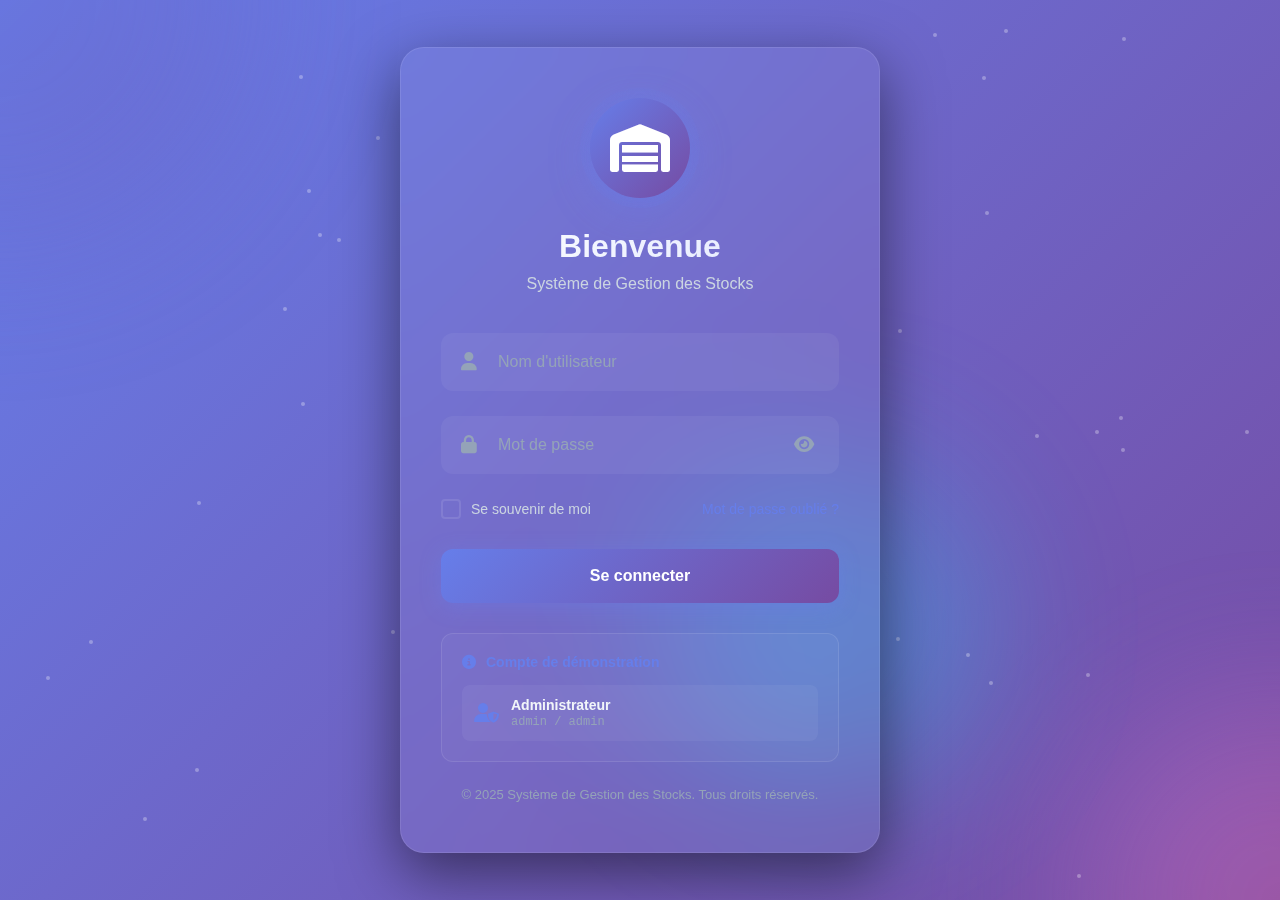
<file: index.html>
<!DOCTYPE html>
<html lang="fr">
<head>
    <meta charset="UTF-8">
    <meta name="viewport" content="width=device-width, initial-scale=1.0">
    <title>Connexion - Système de Gestion des Stocks</title>
    
    <!-- Font Awesome -->
    <link href="https://cdnjs.cloudflare.com/ajax/libs/font-awesome/6.4.0/css/all.min.css" rel="stylesheet">
    
    <!-- Login Styles -->
    <link rel="stylesheet" href="login.css">
</head>
<body>
    <!-- Animated Background -->
    <div class="login-background">
        <div class="shape shape-1"></div>
        <div class="shape shape-2"></div>
        <div class="shape shape-3"></div>
        <div class="particles" id="particles"></div>
    </div>

    <!-- Login Container -->
    <div class="login-wrapper">
        <div class="login-card">
            <!-- Logo & Header -->
            <div class="login-header">
                <div class="logo-container">
                    <div class="logo-circle">
                        <i class="fas fa-warehouse"></i>
                    </div>
                    <div class="logo-glow"></div>
                </div>
                <h1 class="login-title">Bienvenue</h1>
                <p class="login-subtitle">Système de Gestion des Stocks</p>
            </div>

            <!-- Login Form -->
            <form id="loginForm" class="login-form">
                <div class="form-group">
                    <div class="input-wrapper">
                        <i class="fas fa-user input-icon"></i>
                        <input 
                            type="text" 
                            id="username" 
                            class="form-input" 
                            placeholder="Nom d'utilisateur"
                            required
                            autocomplete="username"
                        >
                        <span class="input-border"></span>
                    </div>
                </div>

                <div class="form-group">
                    <div class="input-wrapper">
                        <i class="fas fa-lock input-icon"></i>
                        <input 
                            type="password" 
                            id="password" 
                            class="form-input" 
                            placeholder="Mot de passe"
                            required
                            autocomplete="current-password"
                        >
                        <button type="button" class="password-toggle" id="togglePassword">
                            <i class="fas fa-eye"></i>
                        </button>
                        <span class="input-border"></span>
                    </div>
                </div>

                <div class="form-options">
                    <label class="checkbox-container">
                        <input type="checkbox" id="rememberMe">
                        <span class="checkmark"></span>
                        <span class="checkbox-label">Se souvenir de moi</span>
                    </label>
                    <a href="#" class="forgot-password">Mot de passe oublié ?</a>
                </div>

                <button type="submit" class="login-button" id="loginBtn">
                    <span class="button-text">Se connecter</span>
                    <span class="button-loader" style="display: none;">
                        <i class="fas fa-spinner fa-spin"></i>
                    </span>
                    <div class="button-shine"></div>
                </button>

                <div class="alert alert-error" id="errorAlert" style="display: none;">
                    <i class="fas fa-exclamation-circle"></i>
                    <span id="errorMessage">Identifiants incorrects</span>
                </div>
            </form>

            <!-- Demo Credentials -->
            <div class="demo-credentials">
                <div class="demo-header">
                    <i class="fas fa-info-circle"></i>
                    <span>Compte de démonstration</span>
                </div>
                <div class="demo-list">
                    <div class="demo-item" onclick="fillCredentials('admin', 'admin')">
                        <i class="fas fa-user-shield"></i>
                        <div>
                            <strong>Administrateur</strong>
                            <span>admin / admin</span>
                        </div>
                    </div>
                </div>
            </div>

            <!-- Footer -->
            <div class="login-footer">
                <p>&copy; 2025 Système de Gestion des Stocks. Tous droits réservés.</p>
            </div>
        </div>
    </div>

    <!-- JavaScript -->
    <script>
        // Generate particles animation
        function createParticles() {
            const container = document.getElementById('particles');
            if (!container) return;
            const particleCount = 50;
            
            for (let i = 0; i < particleCount; i++) {
                const particle = document.createElement('div');
                particle.className = 'particle';
                particle.style.left = Math.random() * 100 + '%';
                particle.style.top = Math.random() * 100 + '%';
                particle.style.animationDelay = Math.random() * 20 + 's';
                particle.style.animationDuration = (Math.random() * 10 + 10) + 's';
                container.appendChild(particle);
            }
        }
        createParticles();

        // Password toggle
        document.getElementById('togglePassword').addEventListener('click', function() {
            const passwordInput = document.getElementById('password');
            const icon = this.querySelector('i');
            
            if (passwordInput.type === 'password') {
                passwordInput.type = 'text';
                icon.classList.remove('fa-eye');
                icon.classList.add('fa-eye-slash');
            } else {
                passwordInput.type = 'password';
                icon.classList.remove('fa-eye-slash');
                icon.classList.add('fa-eye');
            }
        });

        // Fill credentials function
        function fillCredentials(username, password) {
            document.getElementById('username').value = username;
            document.getElementById('password').value = password;
            
            document.querySelectorAll('.form-input').forEach(input => {
                input.parentElement.classList.add('filled');
            });
        }

        // Login form submission
        document.getElementById('loginForm').addEventListener('submit', async function(e) {
            e.preventDefault();
            
            const username = document.getElementById('username').value.trim();
            const password = document.getElementById('password').value.trim();
            const rememberMe = document.getElementById('rememberMe').checked;
            const errorAlert = document.getElementById('errorAlert');
            const loginBtn = document.getElementById('loginBtn');
            const buttonText = loginBtn.querySelector('.button-text');
            const buttonLoader = loginBtn.querySelector('.button-loader');
            
            // Hide error
            errorAlert.style.display = 'none';
            
            // Show loading
            buttonText.style.display = 'none';
            buttonLoader.style.display = 'inline-block';
            loginBtn.disabled = true;
            
            // Simulate network delay
            await new Promise(resolve => setTimeout(resolve, 800));
            
            // Simple validation
            if (username === 'admin' && password === 'admin') {
                // Success animation
                loginBtn.classList.add('success');
                buttonLoader.innerHTML = '<i class="fas fa-check"></i>';
                
                // Save session
                const userData = {
                    username: username,
                    loginTime: new Date().toISOString(),
                    rememberMe: rememberMe
                };
                
                if (rememberMe) {
                    localStorage.setItem('currentUser', JSON.stringify(userData));
                } else {
                    sessionStorage.setItem('currentUser', JSON.stringify(userData));
                }
                
                // Redirect to dashboard
                setTimeout(() => {
                    window.location.href = './dashboard.html';
                }, 1000);
            } else {
                // Error
                buttonText.style.display = 'inline-block';
                buttonLoader.style.display = 'none';
                loginBtn.disabled = false;
                loginBtn.classList.add('error');
                
                errorAlert.style.display = 'flex';
                errorAlert.style.animation = 'shake 0.5s';
                
                setTimeout(() => {
                    loginBtn.classList.remove('error');
                    errorAlert.style.animation = '';
                }, 1000);
            }
        });

        // Input animation
        document.querySelectorAll('.form-input').forEach(input => {
            input.addEventListener('focus', function() {
                this.parentElement.classList.add('focused');
            });
            
            input.addEventListener('blur', function() {
                if (!this.value) {
                    this.parentElement.classList.remove('focused', 'filled');
                } else {
                    this.parentElement.classList.add('filled');
                    this.parentElement.classList.remove('focused');
                }
            });
        });
    </script>
</body>
</html>
</file>
<file: login.css>
/* ==================== VARIABLES ==================== */
:root {
    --primary: #667eea;
    --primary-dark: #5568d3;
    --secondary: #764ba2;
    --success: #10b981;
    --error: #f43f5e;
    --text-primary: #f1f5f9;
    --text-secondary: #cbd5e1;
    --text-muted: #94a3b8;
    --glass-bg: rgba(255, 255, 255, 0.05);
    --glass-border: rgba(255, 255, 255, 0.1);
    --shadow: 0 8px 32px rgba(0, 0, 0, 0.3);
    --shadow-xl: 0 20px 60px rgba(0, 0, 0, 0.5);
    --radius: 12px;
    --transition: all 0.3s cubic-bezier(0.4, 0, 0.2, 1);
}

/* ==================== RESET & BASE ==================== */
* {
    margin: 0;
    padding: 0;
    box-sizing: border-box;
}

body {
    font-family: 'Segoe UI', Tahoma, Geneva, Verdana, sans-serif;
    background: linear-gradient(135deg, #667eea 0%, #764ba2 100%);
    min-height: 100vh;
    overflow: hidden;
    color: var(--text-primary);
}

/* ==================== ANIMATED BACKGROUND ==================== */
.login-background {
    position: fixed;
    top: 0;
    left: 0;
    width: 100%;
    height: 100%;
    overflow: hidden;
    z-index: 0;
}

.shape {
    position: absolute;
    border-radius: 50%;
    filter: blur(80px);
    opacity: 0.3;
    animation: float 20s infinite ease-in-out;
}

.shape-1 {
    width: 500px;
    height: 500px;
    background: linear-gradient(135deg, #667eea, #764ba2);
    top: -250px;
    left: -250px;
    animation-delay: 0s;
}

.shape-2 {
    width: 400px;
    height: 400px;
    background: linear-gradient(135deg, #f093fb, #f5576c);
    bottom: -200px;
    right: -200px;
    animation-delay: 7s;
}

.shape-3 {
    width: 350px;
    height: 350px;
    background: linear-gradient(135deg, #4facfe, #00f2fe);
    top: 50%;
    left: 50%;
    animation-delay: 14s;
}

@keyframes float {
    0%, 100% {
        transform: translate(0, 0) rotate(0deg);
    }
    33% {
        transform: translate(50px, -50px) rotate(120deg);
    }
    66% {
        transform: translate(-50px, 50px) rotate(240deg);
    }
}

/* Particles */
.particles {
    position: absolute;
    width: 100%;
    height: 100%;
}

.particle {
    position: absolute;
    width: 4px;
    height: 4px;
    background: rgba(255, 255, 255, 0.3);
    border-radius: 50%;
    animation: particleFloat linear infinite;
}

@keyframes particleFloat {
    0% {
        transform: translateY(0) translateX(0);
        opacity: 1;
    }
    100% {
        transform: translateY(-1000px) translateX(200px);
        opacity: 0;
    }
}

/* ==================== LOGIN WRAPPER ==================== */
.login-wrapper {
    position: relative;
    z-index: 1;
    min-height: 100vh;
    display: flex;
    align-items: center;
    justify-content: center;
    padding: 20px;
    overflow-y: auto;
}

/* ==================== LOGIN CARD ==================== */
.login-card {
    background: var(--glass-bg);
    backdrop-filter: blur(20px);
    border: 1px solid var(--glass-border);
    border-radius: 24px;
    padding: 50px 40px;
    width: 100%;
    max-width: 480px;
    box-shadow: var(--shadow-xl);
    animation: slideUp 0.6s cubic-bezier(0.34, 1.56, 0.64, 1);
}

@keyframes slideUp {
    from {
        opacity: 0;
        transform: translateY(50px) scale(0.95);
    }
    to {
        opacity: 1;
        transform: translateY(0) scale(1);
    }
}

/* ==================== HEADER ==================== */
.login-header {
    text-align: center;
    margin-bottom: 40px;
}

.logo-container {
    position: relative;
    display: inline-block;
    margin-bottom: 30px;
}

.logo-circle {
    width: 100px;
    height: 100px;
    background: linear-gradient(135deg, var(--primary), var(--secondary));
    border-radius: 50%;
    display: flex;
    align-items: center;
    justify-content: center;
    box-shadow: 0 10px 40px rgba(102, 126, 234, 0.4);
    animation: pulse 3s ease-in-out infinite;
    position: relative;
    z-index: 2;
}

.logo-circle i {
    font-size: 48px;
    color: white;
}

.logo-glow {
    position: absolute;
    top: 50%;
    left: 50%;
    transform: translate(-50%, -50%);
    width: 120px;
    height: 120px;
    background: radial-gradient(circle, rgba(102, 126, 234, 0.4), transparent);
    border-radius: 50%;
    animation: glow 2s ease-in-out infinite alternate;
    z-index: 1;
}

@keyframes pulse {
    0%, 100% {
        transform: scale(1);
    }
    50% {
        transform: scale(1.05);
    }
}

@keyframes glow {
    from {
        opacity: 0.5;
        transform: translate(-50%, -50%) scale(1);
    }
    to {
        opacity: 1;
        transform: translate(-50%, -50%) scale(1.2);
    }
}

.login-title {
    font-size: 32px;
    font-weight: 700;
    margin-bottom: 10px;
    background: linear-gradient(135deg, #fff, #e0e7ff);
    -webkit-background-clip: text;
    -webkit-text-fill-color: transparent;
    background-clip: text;
}

.login-subtitle {
    font-size: 16px;
    color: var(--text-secondary);
    font-weight: 400;
}

/* ==================== FORM ==================== */
.login-form {
    margin-bottom: 30px;
}

.form-group {
    margin-bottom: 25px;
}

.input-wrapper {
    position: relative;
}

.input-icon {
    position: absolute;
    left: 20px;
    top: 50%;
    transform: translateY(-50%);
    color: var(--text-muted);
    font-size: 18px;
    transition: var(--transition);
    z-index: 2;
}

.form-input {
    width: 100%;
    padding: 18px 20px 18px 55px;
    background: rgba(255, 255, 255, 0.05);
    border: 2px solid transparent;
    border-radius: var(--radius);
    color: var(--text-primary);
    font-size: 16px;
    font-weight: 500;
    transition: var(--transition);
    position: relative;
}

.form-input:focus {
    outline: none;
    background: rgba(255, 255, 255, 0.08);
    border-color: var(--primary);
    box-shadow: 0 0 0 4px rgba(102, 126, 234, 0.1);
}

.form-input:focus + .password-toggle {
    color: var(--primary);
}

.form-input::placeholder {
    color: var(--text-muted);
}

.input-wrapper.focused .input-icon,
.input-wrapper.filled .input-icon {
    color: var(--primary);
}

.input-border {
    position: absolute;
    bottom: 0;
    left: 0;
    width: 0;
    height: 2px;
    background: linear-gradient(90deg, var(--primary), var(--secondary));
    transition: width 0.4s ease;
    border-radius: 2px;
}

.input-wrapper.focused .input-border {
    width: 100%;
}

.password-toggle {
    position: absolute;
    right: 20px;
    top: 50%;
    transform: translateY(-50%);
    background: none;
    border: none;
    color: var(--text-muted);
    cursor: pointer;
    font-size: 18px;
    transition: var(--transition);
    z-index: 2;
    padding: 5px;
}

.password-toggle:hover {
    color: var(--primary);
}

/* ==================== FORM OPTIONS ==================== */
.form-options {
    display: flex;
    justify-content: space-between;
    align-items: center;
    margin-bottom: 30px;
    font-size: 14px;
}

.checkbox-container {
    display: flex;
    align-items: center;
    cursor: pointer;
    user-select: none;
}

.checkbox-container input {
    display: none;
}

.checkmark {
    width: 20px;
    height: 20px;
    border: 2px solid var(--glass-border);
    border-radius: 4px;
    margin-right: 10px;
    display: flex;
    align-items: center;
    justify-content: center;
    transition: var(--transition);
}

.checkbox-container input:checked ~ .checkmark {
    background: var(--primary);
    border-color: var(--primary);
}

.checkbox-container input:checked ~ .checkmark::after {
    content: '\f00c';
    font-family: 'Font Awesome 6 Free';
    font-weight: 900;
    color: white;
    font-size: 12px;
}

.checkbox-label {
    color: var(--text-secondary);
}

.forgot-password {
    color: var(--primary);
    text-decoration: none;
    transition: var(--transition);
}

.forgot-password:hover {
    color: var(--primary-dark);
    text-decoration: underline;
}

/* ==================== LOGIN BUTTON ==================== */
.login-button {
    width: 100%;
    padding: 18px;
    background: linear-gradient(135deg, var(--primary), var(--secondary));
    border: none;
    border-radius: var(--radius);
    color: white;
    font-size: 16px;
    font-weight: 700;
    cursor: pointer;
    transition: var(--transition);
    position: relative;
    overflow: hidden;
    box-shadow: 0 4px 20px rgba(102, 126, 234, 0.4);
}

.login-button:hover {
    transform: translateY(-2px);
    box-shadow: 0 8px 30px rgba(102, 126, 234, 0.6);
}

.login-button:active {
    transform: translateY(0);
}

.login-button.success {
    background: linear-gradient(135deg, var(--success), #059669);
}

.login-button.error {
    animation: shake 0.5s;
}

@keyframes shake {
    0%, 100% { transform: translateX(0); }
    25% { transform: translateX(-10px); }
    75% { transform: translateX(10px); }
}

.button-shine {
    position: absolute;
    top: 0;
    left: -100%;
    width: 100%;
    height: 100%;
    background: linear-gradient(90deg, transparent, rgba(255, 255, 255, 0.3), transparent);
    transition: left 0.5s;
}

.login-button:hover .button-shine {
    left: 100%;
}

/* ==================== ALERT ==================== */
.alert {
    padding: 15px 20px;
    border-radius: var(--radius);
    margin-top: 20px;
    display: flex;
    align-items: center;
    gap: 12px;
    font-size: 14px;
    font-weight: 500;
}

.alert-error {
    background: rgba(244, 63, 94, 0.15);
    border: 1px solid rgba(244, 63, 94, 0.3);
    color: #fca5a5;
}

.alert i {
    font-size: 18px;
}

/* ==================== DEMO CREDENTIALS ==================== */
.demo-credentials {
    background: rgba(255, 255, 255, 0.03);
    border: 1px solid var(--glass-border);
    border-radius: var(--radius);
    padding: 20px;
    margin-bottom: 25px;
}

.demo-header {
    display: flex;
    align-items: center;
    gap: 10px;
    margin-bottom: 15px;
    font-size: 14px;
    font-weight: 600;
    color: var(--primary);
}

.demo-list {
    display: flex;
    flex-direction: column;
    gap: 10px;
}

.demo-item {
    display: flex;
    align-items: center;
    gap: 12px;
    padding: 12px;
    background: rgba(255, 255, 255, 0.05);
    border-radius: 8px;
    cursor: pointer;
    transition: var(--transition);
}

.demo-item:hover {
    background: rgba(102, 126, 234, 0.15);
    transform: translateX(5px);
}

.demo-item i {
    font-size: 20px;
    color: var(--primary);
}

.demo-item div {
    flex: 1;
}

.demo-item strong {
    display: block;
    font-size: 14px;
    color: var(--text-primary);
    margin-bottom: 2px;
}

.demo-item span {
    display: block;
    font-size: 12px;
    color: var(--text-muted);
    font-family: 'Courier New', monospace;
}

/* ==================== FOOTER ==================== */
.login-footer {
    text-align: center;
    font-size: 13px;
    color: var(--text-muted);
}

/* ==================== RESPONSIVE ==================== */
@media (max-width: 768px) {
    .login-card {
        padding: 40px 30px;
    }
    
    .login-title {
        font-size: 28px;
    }
    
    .logo-circle {
        width: 80px;
        height: 80px;
    }
    
    .logo-circle i {
        font-size: 36px;
    }
    
    .form-options {
        flex-direction: column;
        gap: 15px;
        align-items: flex-start;
    }
}

@media (max-width: 480px) {
    .login-wrapper {
        padding: 10px;
    }
    
    .login-card {
        padding: 30px 20px;
    }
}
</file>
